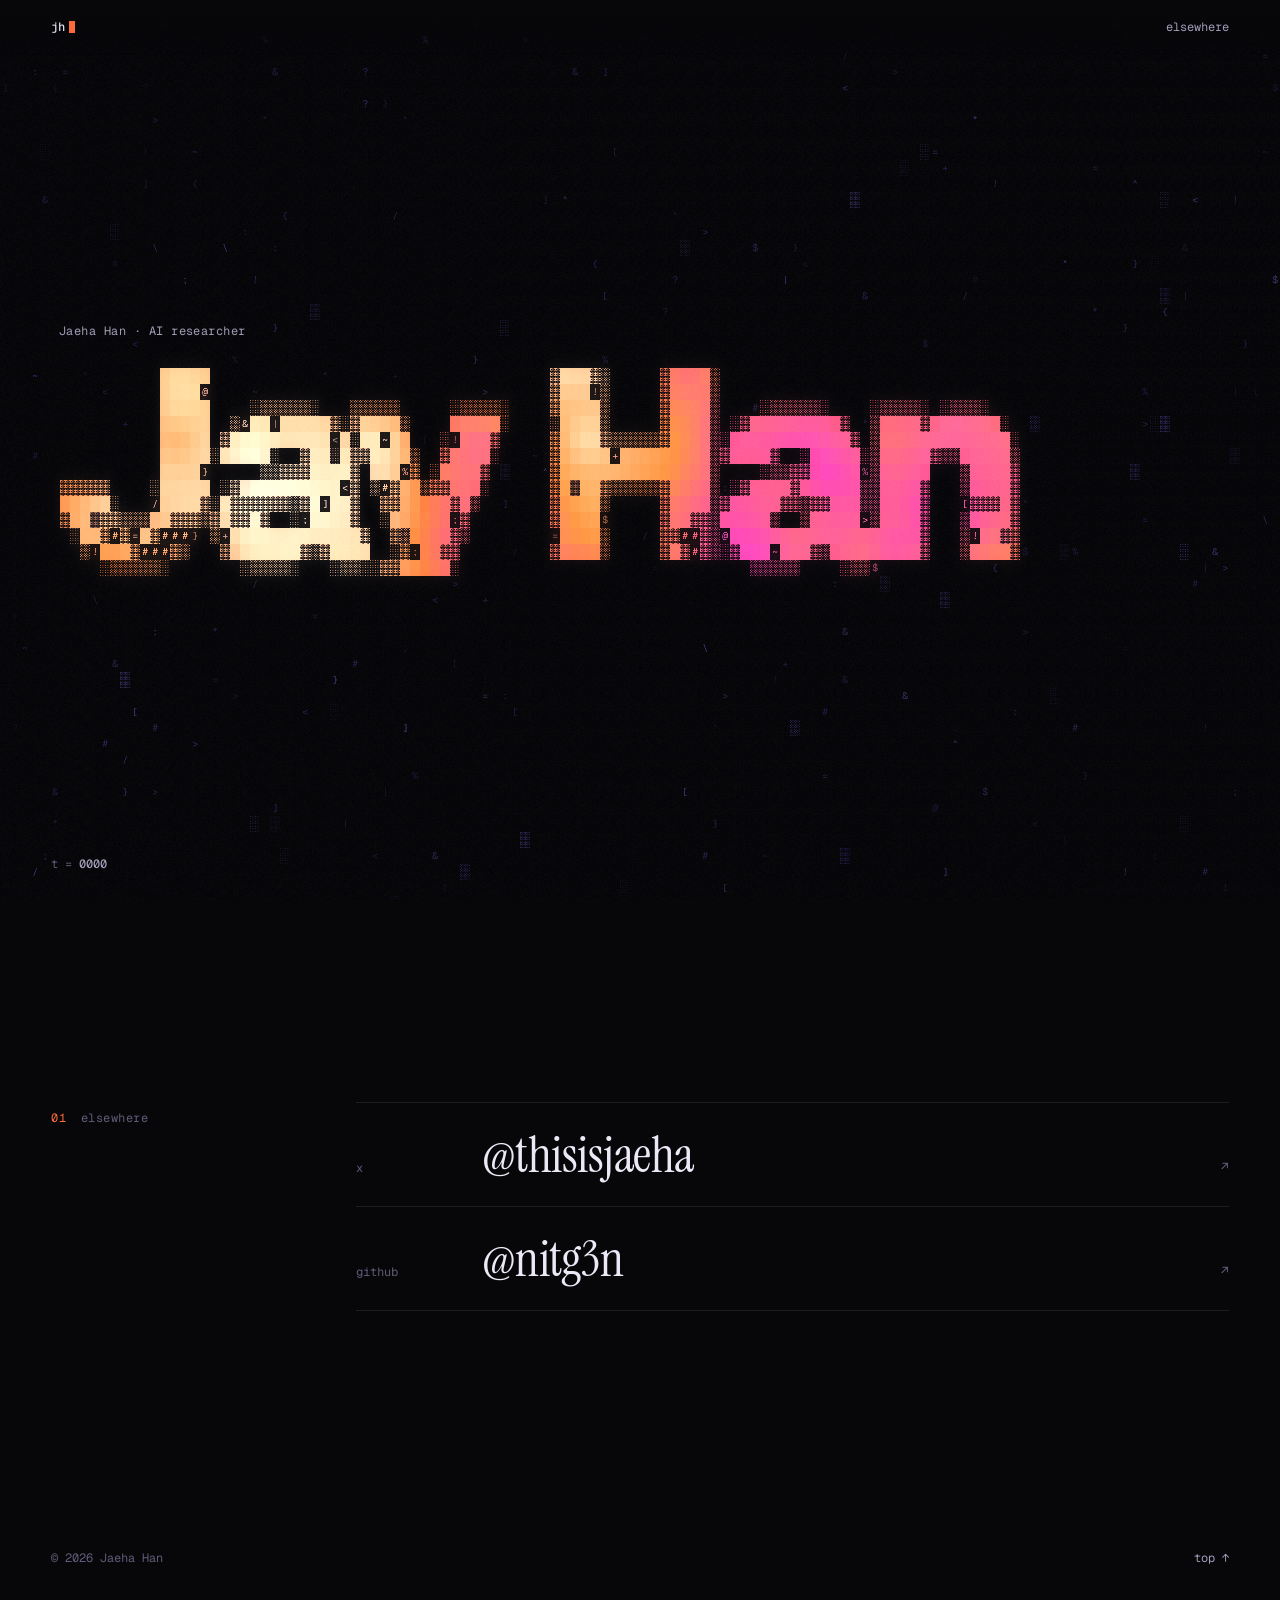
<file: index.html>
<!doctype html>
<html lang="en">
<head>
<meta charset="utf-8">
<meta name="viewport" content="width=device-width, initial-scale=1, viewport-fit=cover">
<title>Jay Han</title>
<meta name="description" content="Jaeha (Jay) Han, AI researcher.">
<meta name="theme-color" content="#07070a">
<meta property="og:type" content="website">
<meta property="og:title" content="Jay Han">
<meta property="og:description" content="Jaeha (Jay) Han, AI researcher.">
<meta name="twitter:card" content="summary">
<meta name="twitter:creator" content="@thisisjaeha">
<link rel="icon" href="favicon.svg" type="image/svg+xml">
<link rel="preconnect" href="https://fonts.googleapis.com">
<link rel="preconnect" href="https://fonts.gstatic.com" crossorigin>
<link rel="stylesheet" href="https://fonts.googleapis.com/css2?family=Geist:wght@800&family=Geist+Mono:wght@400;500&family=Instrument+Serif:ital@0;1&display=swap">
<link rel="stylesheet" href="styles.css">
</head>
<body>
<canvas id="field" aria-hidden="true"></canvas>

<header class="top mono">
  <a class="mark" href="#top" aria-label="Jay Han, home">jh<i></i></a>
  <nav>
    <a href="#elsewhere">elsewhere</a>
  </nav>
</header>

<main id="top">
  <section class="hero">
    <div class="hero-c">
      <p class="eyebrow mono" data-decode>Jaeha Han · AI researcher</p>
      <h1 id="name" class="name">Jay Han</h1>
    </div>
    <div class="hero-foot mono">
      <span class="t">t = <b id="tval">1000</b></span>
    </div>
  </section>

  <section id="elsewhere" class="sec">
    <p class="label mono" data-decode><span>01</span> elsewhere</p>
    <div class="body" data-quiet>
      <ul class="links">
        <li><a href="https://x.com/thisisjaeha" target="_blank" rel="noopener"><span class="mono k">x</span><span class="h">@thisisjaeha</span><span class="mono arr">↗</span></a></li>
        <li><a href="https://github.com/nitg3n" target="_blank" rel="noopener"><span class="mono k">github</span><span class="h">@nitg3n</span><span class="mono arr">↗</span></a></li>
      </ul>
    </div>
  </section>
</main>

<footer class="foot mono" data-quiet>
  <span>© <span id="year">2026</span> Jaeha Han</span>
  <a href="#top">top ↑</a>
</footer>

<noscript><style>.name{color:var(--fg)!important}</style></noscript>
<script src="glyph.js"></script>
<script src="main.js"></script>
</body>
</html>
</file>
<file: styles.css>
:root {
  --bg: #07070a;
  --fg: #ece8f5;
  --fg-2: #a29db8;
  --fg-3: #615c78;
  --line: rgba(236, 232, 245, .1);
  --line-2: rgba(236, 232, 245, .2);
  --accent: #ff6a3d;
  --violet: #8b74ff;
  --gut: clamp(20px, 4vw, 56px);
  --serif: "Instrument Serif", ui-serif, Georgia, serif;
  --sans: "Geist", ui-sans-serif, system-ui, sans-serif;
  --mono: "Geist Mono", ui-monospace, "SF Mono", Menlo, monospace;
  --ease: cubic-bezier(.2, .7, .1, 1);
  color-scheme: dark;
}

* { box-sizing: border-box; }
html { background: var(--bg); scroll-behavior: smooth; scroll-padding-top: 72px; }
body {
  margin: 0;
  background: var(--bg);
  color: var(--fg);
  font: 400 13px/1.6 var(--mono);
  -webkit-font-smoothing: antialiased;
  text-rendering: optimizeLegibility;
}
::selection { background: var(--accent); color: var(--bg); }
a { color: inherit; }
.mono { font-family: var(--mono); }

#field {
  position: fixed;
  inset: 0;
  width: 100%;
  height: 100%;
  display: block;
  z-index: 0;
}
.top, main, .foot { position: relative; z-index: 1; }

/* header */
.top {
  position: fixed;
  inset: 0 0 auto;
  z-index: 10;
  display: flex;
  justify-content: space-between;
  align-items: center;
  padding: 18px var(--gut);
  font-size: 12px;
  color: var(--fg-2);
  pointer-events: none;
  background: linear-gradient(var(--bg) 35%, rgba(7, 7, 10, 0));
}
.top a { pointer-events: auto; text-decoration: none; transition: color .2s; }
.top a:hover { color: var(--fg); }
.mark { color: var(--fg); font-weight: 500; letter-spacing: .02em; }
.mark i {
  display: inline-block;
  width: .55em;
  height: 1em;
  margin-left: 3px;
  vertical-align: -.15em;
  background: var(--accent);
  animation: blink 1.1s steps(1) infinite;
}
.top nav { display: flex; gap: clamp(14px, 2.4vw, 28px); }
@keyframes blink { 50% { opacity: 0; } }

/* hero */
.hero {
  min-height: 100svh;
  display: grid;
  grid-template-rows: 1fr auto;
  padding: 0 var(--gut);
}
.hero-c { align-self: center; padding-top: 8vh; }
.eyebrow { margin: 0 0 1.2vw .6vw; color: var(--fg-2); font-size: 12px; letter-spacing: .04em; }
.name {
  margin: 0;
  font: 800 clamp(92px, 21vw, 360px)/.84 var(--sans);
  letter-spacing: -.055em;
  color: transparent;
  white-space: nowrap;
}
.no-gl .name { color: var(--fg); }
.hero-foot {
  display: flex;
  justify-content: space-between;
  align-items: baseline;
  gap: 16px;
  padding: 22px 0 26px;
  font-size: 12px;
  color: var(--fg-3);
}
.hero-foot b { color: var(--fg-2); font-weight: 500; font-variant-numeric: tabular-nums; }
.hero-foot .t { min-width: 9ch; }

/* sections */
.sec {
  display: grid;
  grid-template-columns: minmax(120px, 1fr) minmax(0, 3.2fr);
  column-gap: 32px;
  max-width: 1360px;
  margin: 0 auto;
  padding: 22vh var(--gut) 0;
}
.label {
  margin: .9em 0 0;
  color: var(--fg-3);
  font-size: 12px;
  letter-spacing: .04em;
  position: sticky;
  top: 80px;
  align-self: start;
}
.label span { color: var(--accent); margin-right: .6em; }
.body { padding: 4px 0; }
/* elsewhere */
.links { list-style: none; margin: 0; padding: 0; border-top: 1px solid var(--line); }
.links a {
  display: grid;
  grid-template-columns: 110px 1fr auto;
  align-items: baseline;
  gap: 16px;
  padding: 26px 0;
  border-bottom: 1px solid var(--line);
  text-decoration: none;
}
.links .k { color: var(--fg-3); font-size: 12px; }
.links .h {
  font: 400 clamp(30px, 4vw, 56px)/1 var(--serif);
  letter-spacing: -.01em;
  transition: color .35s var(--ease), transform .35s var(--ease);
}
.links .arr { color: var(--fg-3); transition: color .35s var(--ease), transform .35s var(--ease); }
.links a:hover .h { color: var(--accent); font-style: italic; transform: translateX(10px); }
.links a:hover .arr { color: var(--accent); transform: translate(3px, -3px); }

/* footer */
.foot {
  display: flex;
  justify-content: space-between;
  gap: 16px;
  max-width: 1360px;
  margin: 0 auto;
  padding: 26vh var(--gut) 32px;
  font-size: 12px;
  color: var(--fg-3);
}
.foot a { text-decoration: none; color: var(--fg-2); }
.foot a:hover { color: var(--accent); }

/* responsive */
@media (max-width: 760px) {
  .sec { grid-template-columns: 1fr; padding-top: 16vh; }
  .label { position: static; margin: 0 0 28px; }
  .name { font-size: 39vw; line-height: .82; white-space: normal; }
  .eyebrow { margin-bottom: 4vw; }
  .links a { grid-template-columns: 1fr auto; }
  .links .k { grid-column: 1 / -1; }
  .foot { flex-direction: column; gap: 6px; }
}

@media (prefers-reduced-motion: reduce) {
  html { scroll-behavior: auto; }
  .mark i { animation: none; }
}
</file>
